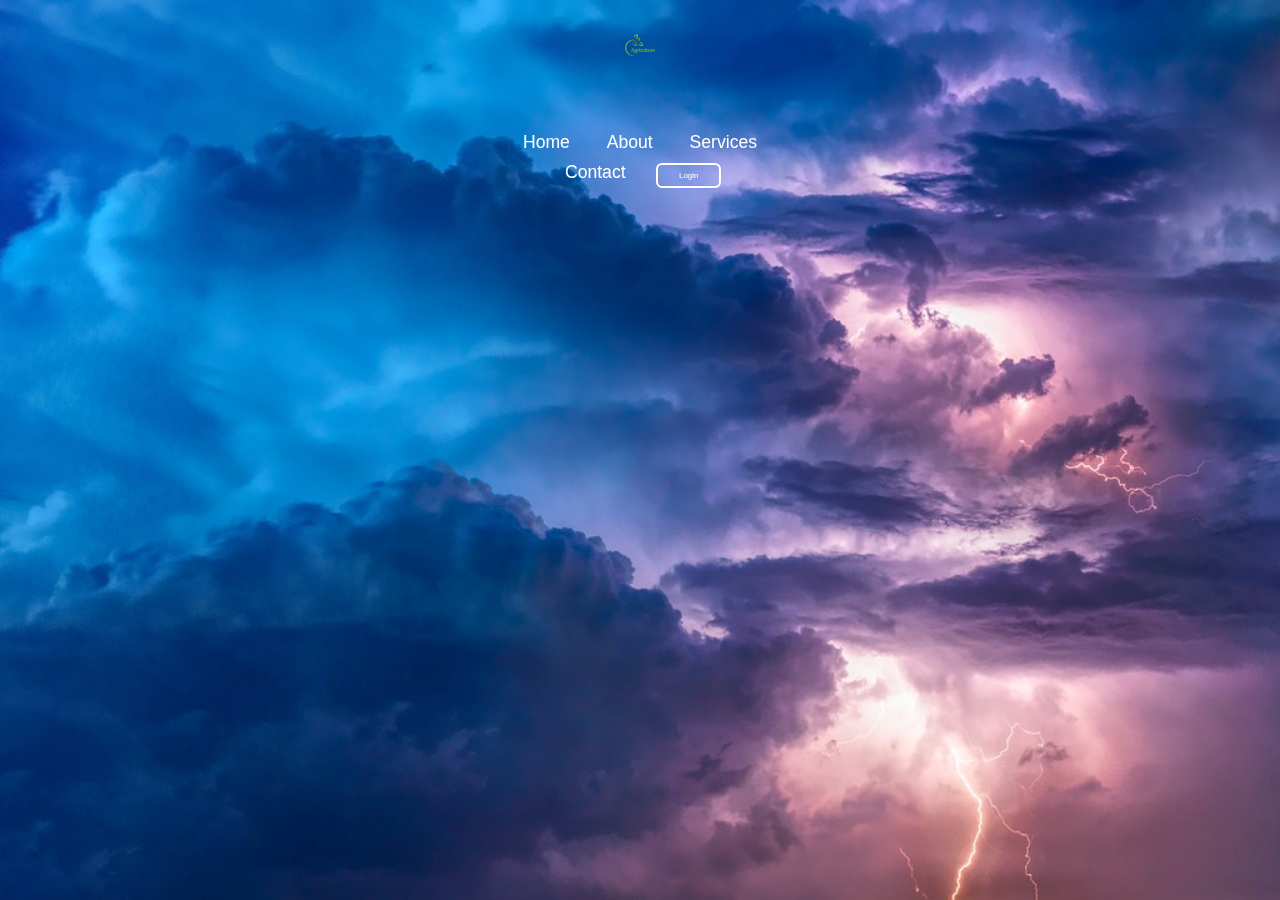
<file: index.html>
<!DOCTYPE html>
<html lang="en">
<head>
				<meta charset="UTF-8">
				<meta name="viewport" content="width=device-width, initial-scale=1.0">
				<title>Website with Login and Registration</title>
				<link rel="stylesheet" href="index.css">
</head>
<body>
				<header>
								<img src="agric.png">
								<nav class="navigate">
												<a href="#">Home</a>
												<a href="#">About</a>
												<a href="#">Services</a>
												<a href="#">Contact</a>
												<button class="btnLogin-popup">Login</button>
								</nav>
				</header>
				<div class="wrapper">
								<div class="form-box login">
												<h2>Login</h2>
												<form action="#">
																<div class="input-box">
																				<span class="icon"></span>
																				<input type="email" required>
																				<label>Email</label>
																</div>
																<div class="input-box">
																				<span class="icon"></span>
																				<input type="password" required>
																				<label>Password</label>
																</div>
																<div class="remember-forgot">
																				<label><input type="checkbox"> Remember me</label>
																				<a href="#">Forgot Password?</a>
																</div>
																<button type="submit" class="btn">Login</button>
																<div class="register-login">
																				<p>Don't have an account? <a href="#" class="register-link">Register</a></p>
																</div>
												</form>
								</div>
								<div class="form-box register">
												<h2>Registration</h2>
												<form action="#">
																<div class="input-box">
																				<span class="icon"></span>
																				<input type="text" required>
																				<label>Username</label>
																</div>
																<div class="input-box">
																				<span class="icon"></span>
																				<input type="email" required>
																				<label>Email</label>
																</div>
																<div class="input-box">
																				<span class="icon"></span>
																				<input type="password" required>
																				<label>Password</label>
																</div>
																<div class="remember-forgot">
																				<label><input type="checkbox"> I agree to the terms & conditions</label>
																</div>
																<button type="submit" class="btn">Register</button>
																<div class="register-login">
																				<p>Already have an account? <a href="#" class="login-link">Login</a></p>
																</div>
												</form>
								</div>
				</div>
				<script src="script.js"></script>
</body>
</html>
</file>
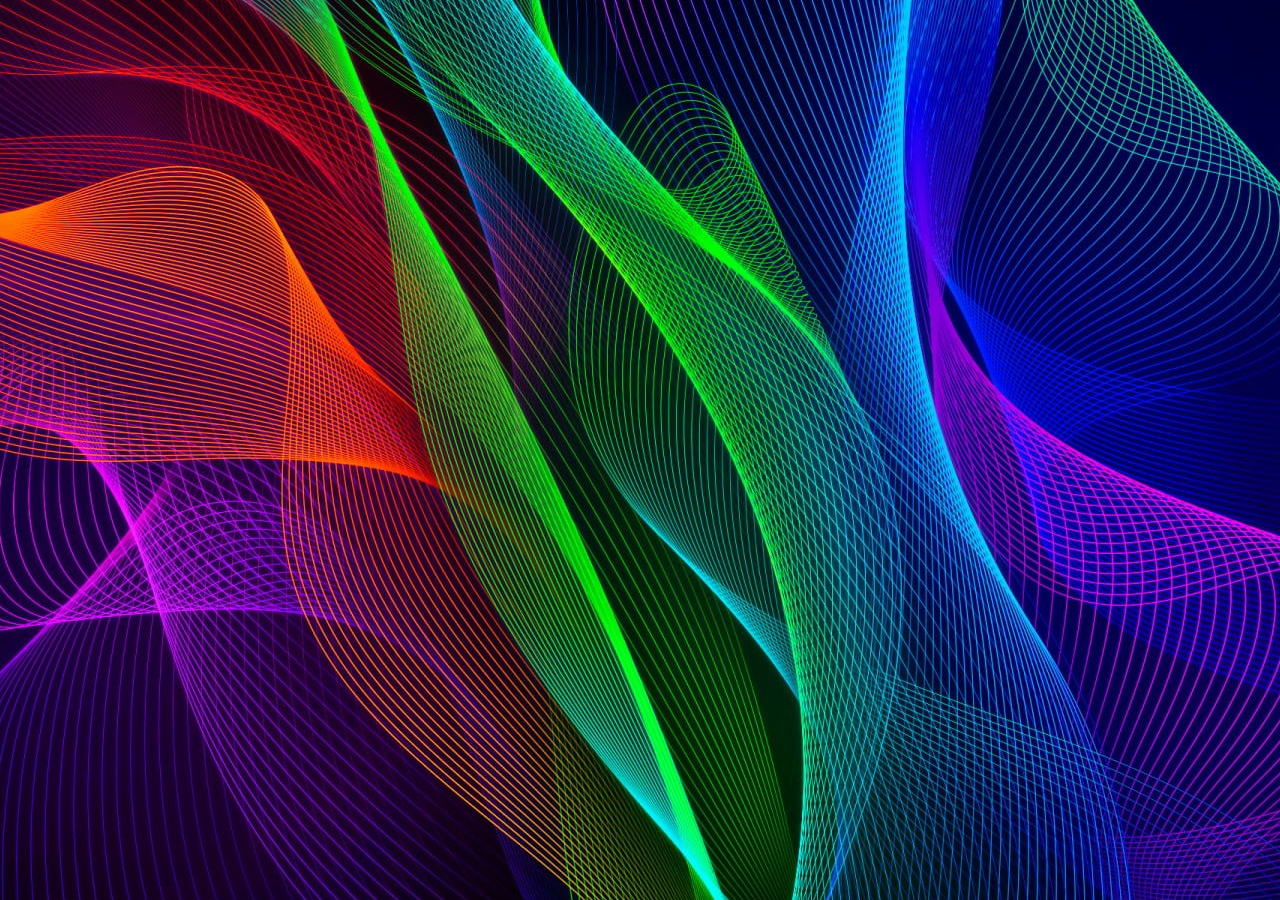
<file: back.html>
<!DOCTYPE html>
<html lang="en">
<head>
				<meta charset="UTF-8">
				<title>Page title</title>
				<link rel="stylesheet" href="back.css">
</head>
<body>
				<div id="head">
								<header>
												
								</header>
				</div>
</body>
</html>
</file>
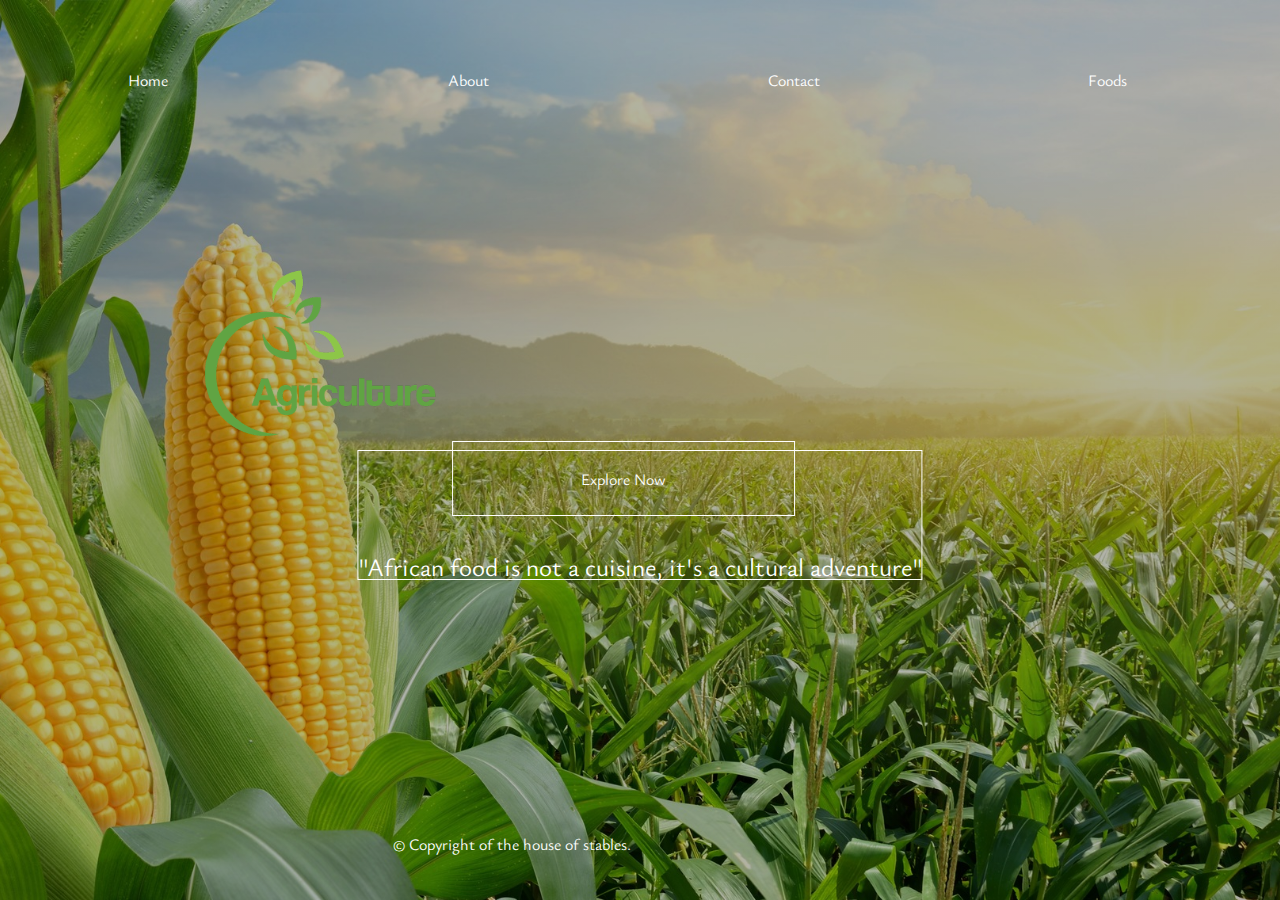
<file: testing.html>
<!DOCTYPE html>
<html lang="en">
<head>
				<meta charset="UTF-8">
				<meta name="viewport" content="width=device-width, initial-scale=1.0">
				<title>Page title</title>
				<link rel="stylesheet" href="testing.css">
				<link rel="preconnect" href="https://fonts.googleapis.com">
<link rel="preconnect" href="https://fonts.gstatic.com" crossorigin>
<link href="https://fonts.googleapis.com/css2?family=Poppins:wght@100;200;300;400;600;700&family=Ysabeau+Office:ital,wght@0,1;0,300;0,400;0,600;0,700;1,1;1,700&display=swap" rel="stylesheet">
</head>
<body>
				<div class="div">
								<div class="center">
												<nav>
																<ul>
																				<li>Home</li>
																				<li>About</li>
																				<li>Contact</li>
																				<li>Foods</li>
																</ul>
																<a href=""><img src="agric.png"></a>
												</nav>
								<p>"African food is not a cuisine, it's a cultural adventure"</p>
								</div>
								<button onclick="location.href='Foods.html'" type="button"><button onclick="location.href='Foods.html'" class="btn">Explore Now</button></button>
								<div>
								<footer>
												&copy Copyright of the house of stables.
								</footer>
				</div>
				</div>
</body>
</html>
</file>
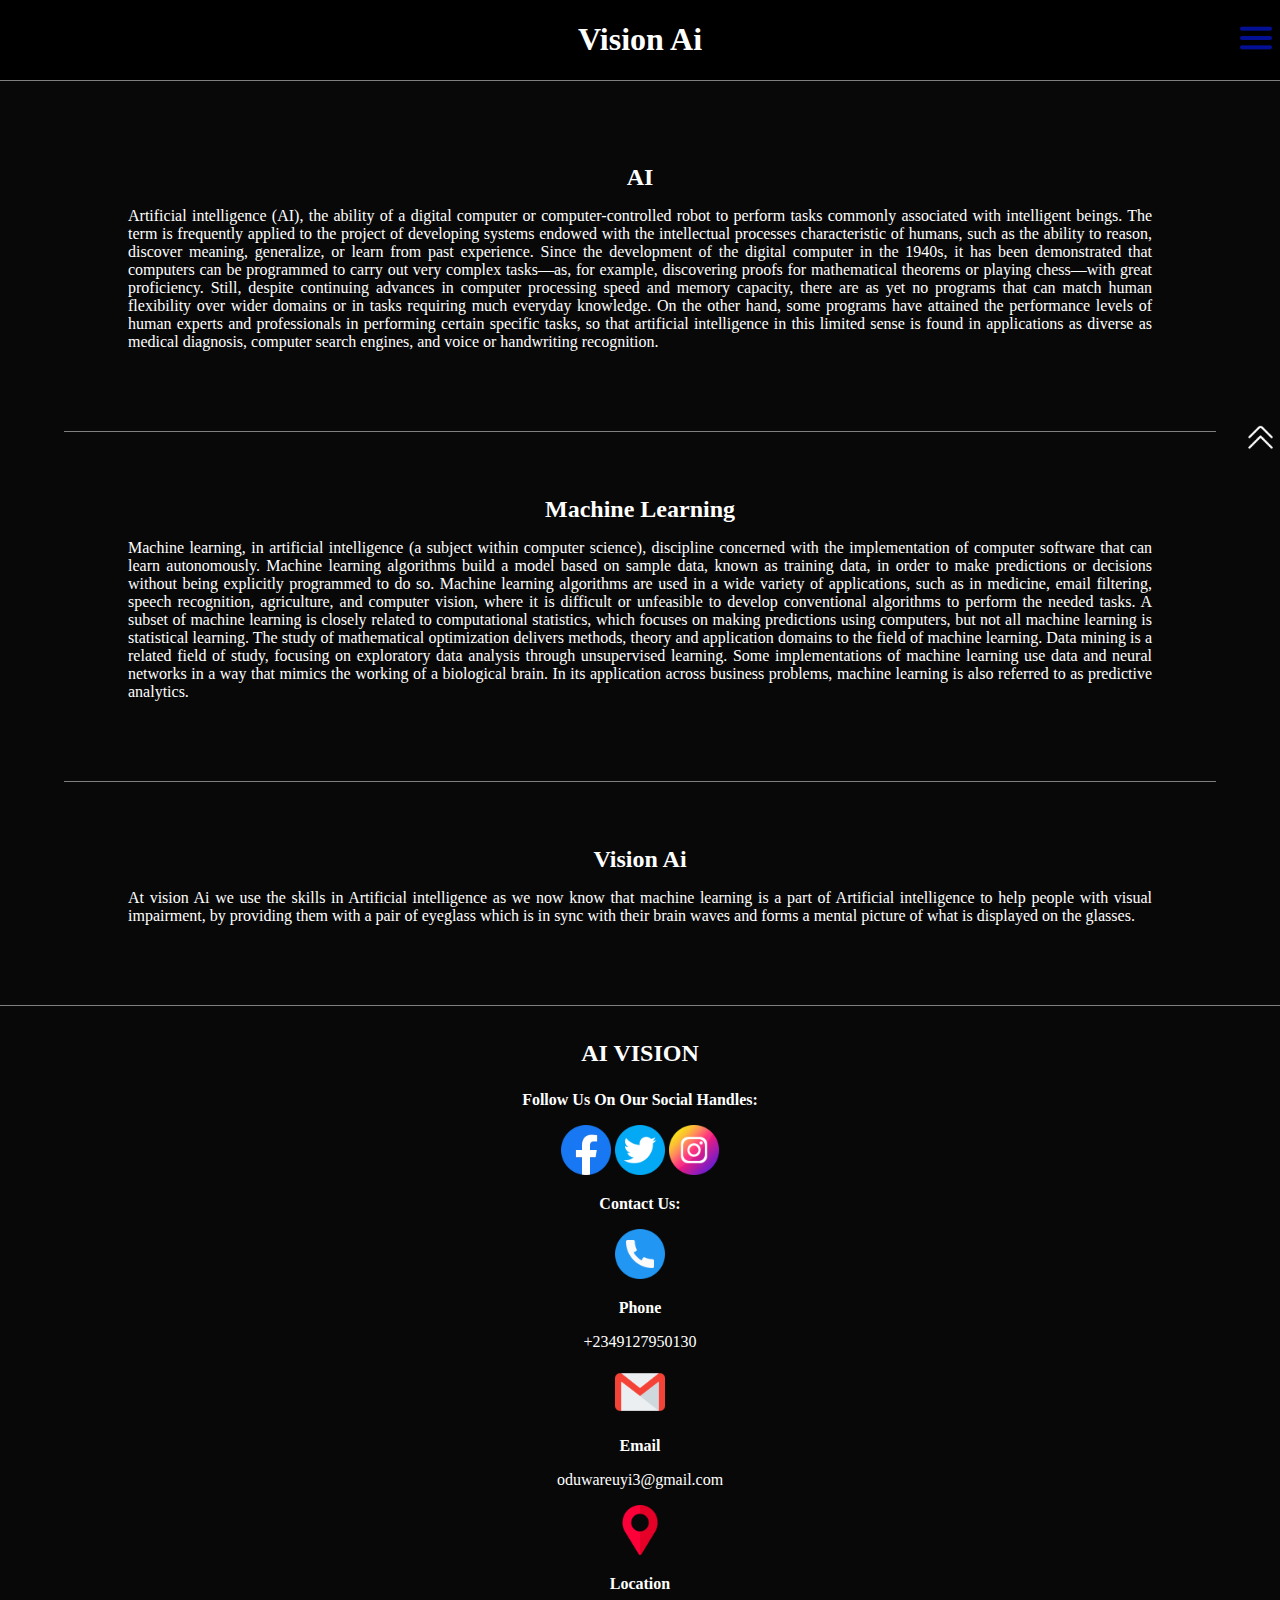
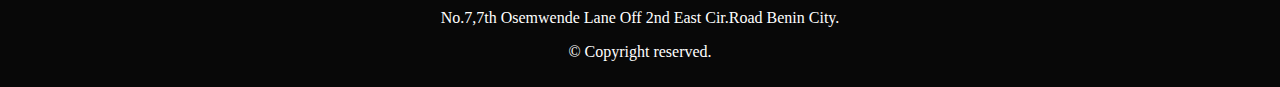
<file: vision_Ai.html>
<!DOCTYPE html>
<html lang="en">
<head>
				<meta charset="UTF-8">
				<meta name="description" content="Creating world class devices to help the blind.">
				<meta name="keywords" content="Devices, Blind">
				<meta name="robots" content="index, follow">
				<meta property="og:title" content="Vision Ai">
				<meta property="og:description" content="Creating world class devices to help the blind.">
				<meta name="viewport" content="width=device-width, initial-scale=1.0">
				<link rel="stylesheet" href="Vstyle.css">
				<link rel="icon" type="image/png" href="vision.png">
				<script src="https://ajax.googleapis.com/ajax/libs/jquery/3.6.4/jquery.min.js"></script>
				<script>
								$(function(){
				$('#menu').click(function(){
								$("#nav").slideToggle(500);
				});
});
				</script>
				<title>Vision Ai</title>
</head>
<body>
				<header>
								<h1>Vision Ai</h1>
								<div id="menu"><img src="menu21.png" alt="menu logo"></div>
								<nav id="nav">
												<ul>
																<li id="li"><a href="#Ai">Ai</a></li>
																<li><a href="#Machine">Machine Learning</a></li>
																<li><a href="#Vision">Vision Ai</a></li>
												</ul>
								</nav>
				</header>
				<main>
								<section id="Ai" class="justify">
												<h2>AI</h2>
												<p>
Artificial intelligence (AI), the ability of a digital computer or computer-controlled robot to perform tasks commonly associated with intelligent beings. The term is frequently applied to the project of developing systems endowed with the intellectual processes characteristic of humans, such as the ability to reason, discover meaning, generalize, or learn from past experience. Since the development of the digital computer in the 1940s, it has been demonstrated that computers can be programmed to carry out very complex tasks—as, for example, discovering proofs for mathematical theorems or playing chess—with great proficiency. Still, despite continuing advances in computer processing speed and memory capacity, there are as yet no programs that can match human flexibility over wider domains or in tasks requiring much everyday knowledge. On the other hand, some programs have attained the performance levels of human experts and professionals in performing certain specific tasks, so that artificial intelligence in this limited sense is found in applications as diverse as medical diagnosis, computer search engines, and voice or handwriting recognition.

</p>
								</section>
								<section id="Machine" class="justify">
												<h2>Machine Learning</h2>
												<p>Machine learning, in artificial intelligence (a subject within computer science), discipline concerned with the implementation of computer software that can learn autonomously.
												Machine learning algorithms build a model based on sample data, known as training data, in order to make predictions or decisions without being explicitly programmed to do so. Machine learning algorithms are used in a wide variety of applications, such as in medicine, email filtering, speech recognition, agriculture, and computer vision, where it is difficult or unfeasible to develop conventional algorithms to perform the needed tasks.

A subset of machine learning is closely related to computational statistics, which focuses on making predictions using computers, but not all machine learning is statistical learning. The study of mathematical optimization delivers methods, theory and application domains to the field of machine learning. Data mining is a related field of study, focusing on exploratory data analysis through unsupervised learning.

Some implementations of machine learning use data and neural networks in a way that mimics the working of a biological brain.

In its application across business problems, machine learning is also referred to as predictive analytics.</p>
								</section>
								<section id="Vision" class="justify">
												<h2>Vision Ai</h2>
												<p>At vision Ai we use the skills in Artificial intelligence as we now know that machine learning is a part of Artificial intelligence to help people with visual impairment, by providing them with a pair of eyeglass which is in sync with their brain waves and forms a mental picture of what is displayed on the glasses.
								</section>
				</main>
				<footer id="justify">
								<p id="vision">AI VISION</p>
				      <p class="bold">Follow Us On Our Social Handles:</p>
				      <div>
				      				<a href="https://www.facebook.com/oduware.uyi.1">
				      				 <img class="socials" src="facebook.png" alt="facebook logo" width="50px">
				      				</a>
				      				<a href="https://twitter.com/UOduware">
				      								<img class="socials" src="twitter.png" width="50px" alt="twitter logo">
				      				</a>
				      				<a href="instagram.com/oduwareuyi/">
				      								<img class="socials" src="instagram.png" width="50px" alt="instagram logo">
				      				</a>
				      </div>
				      <p class="bold">Contact Us:</p>
				      <div>
				      				<img src="phone.png" alt="phone logo" width="50px">
				      				<p class="bold">Phone</p>
				      			 </p>+2349127950130</p>
				      			 <img src="email.png" width="50px" alt="email logo">
				      			 <p class="bold">Email</p>
				      			 <p>oduwareuyi3@gmail.com</p>
				      			 <img src="location.png" alt="location logo" width="50px">
				      			 <p class="bold">Location</p>
				      			 <p>No.7,7th Osemwende Lane Off 2nd East Cir.Road Benin City.</p>
				      </div>
								<p>&copy; Copyright reserved.</p>
								<a href="#"><img id="up" src="up2.png"></a>
				</footer>
</body>
</html>
</file>
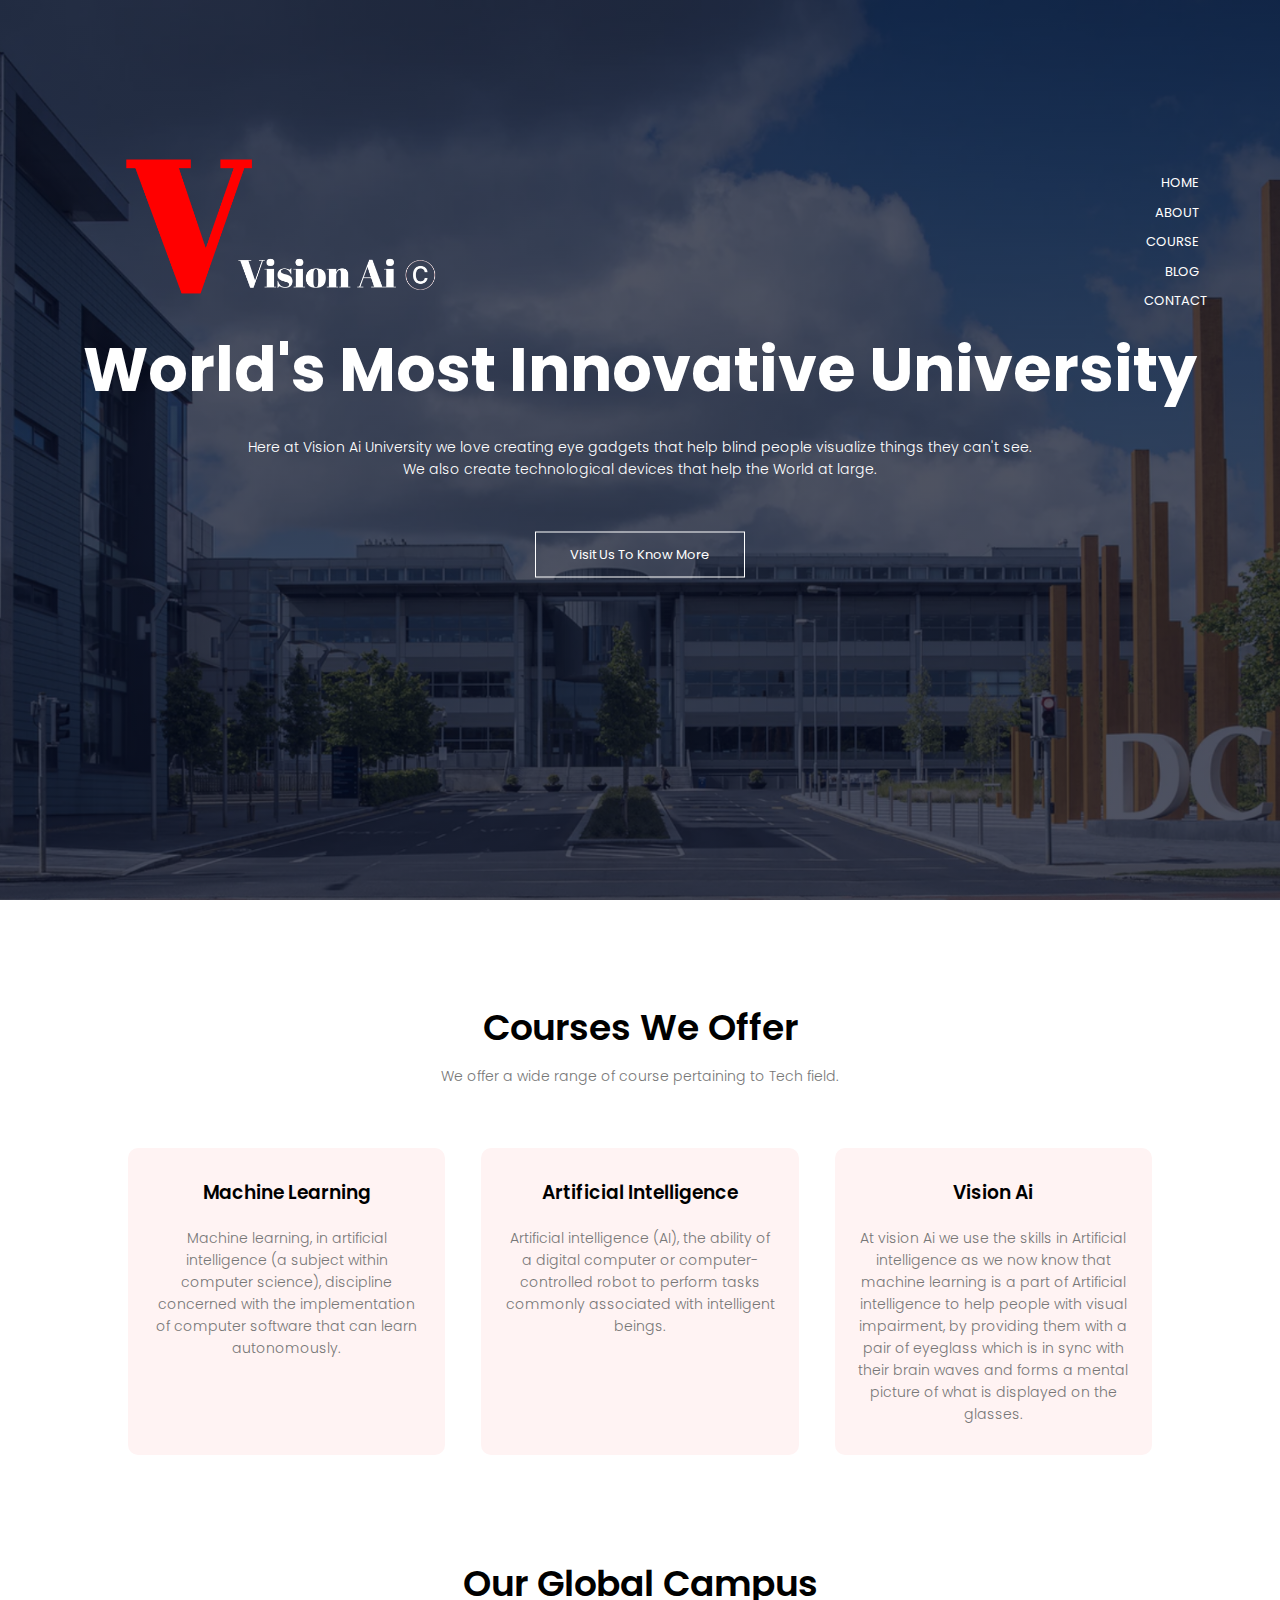
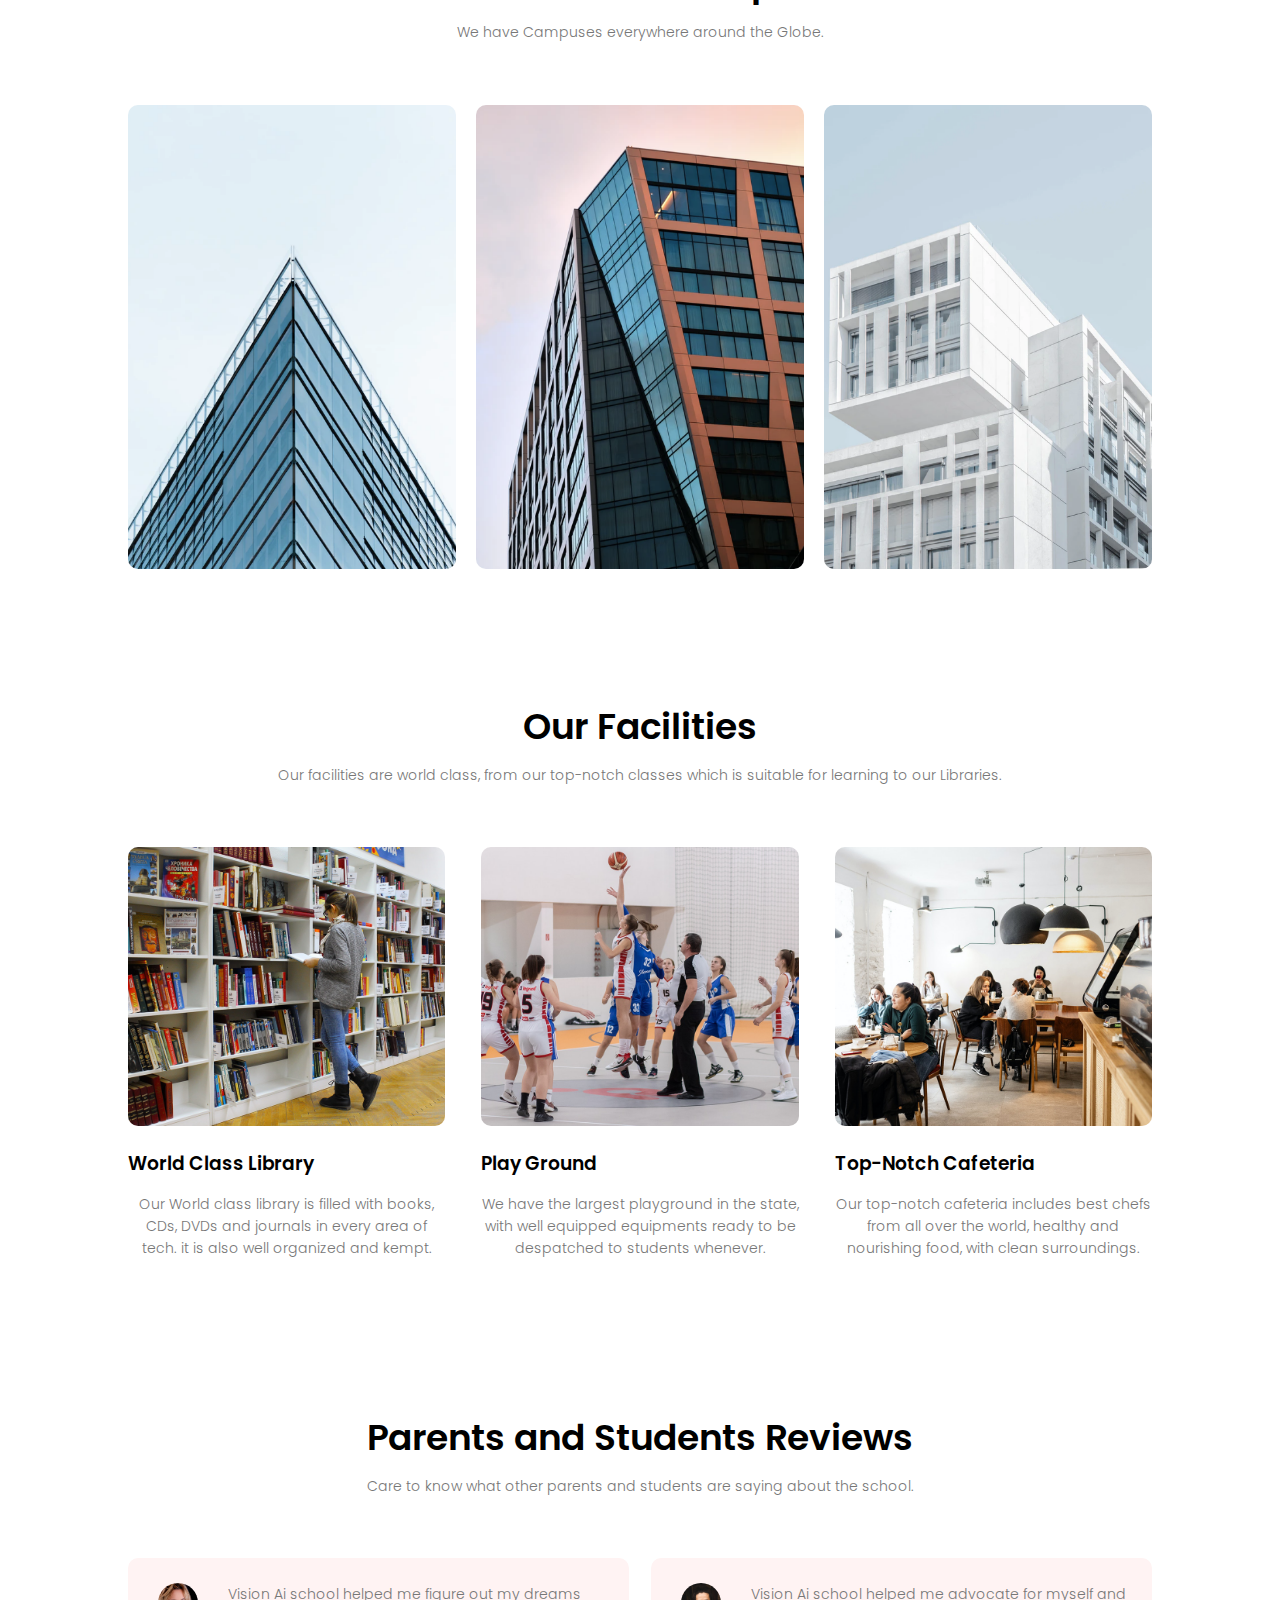
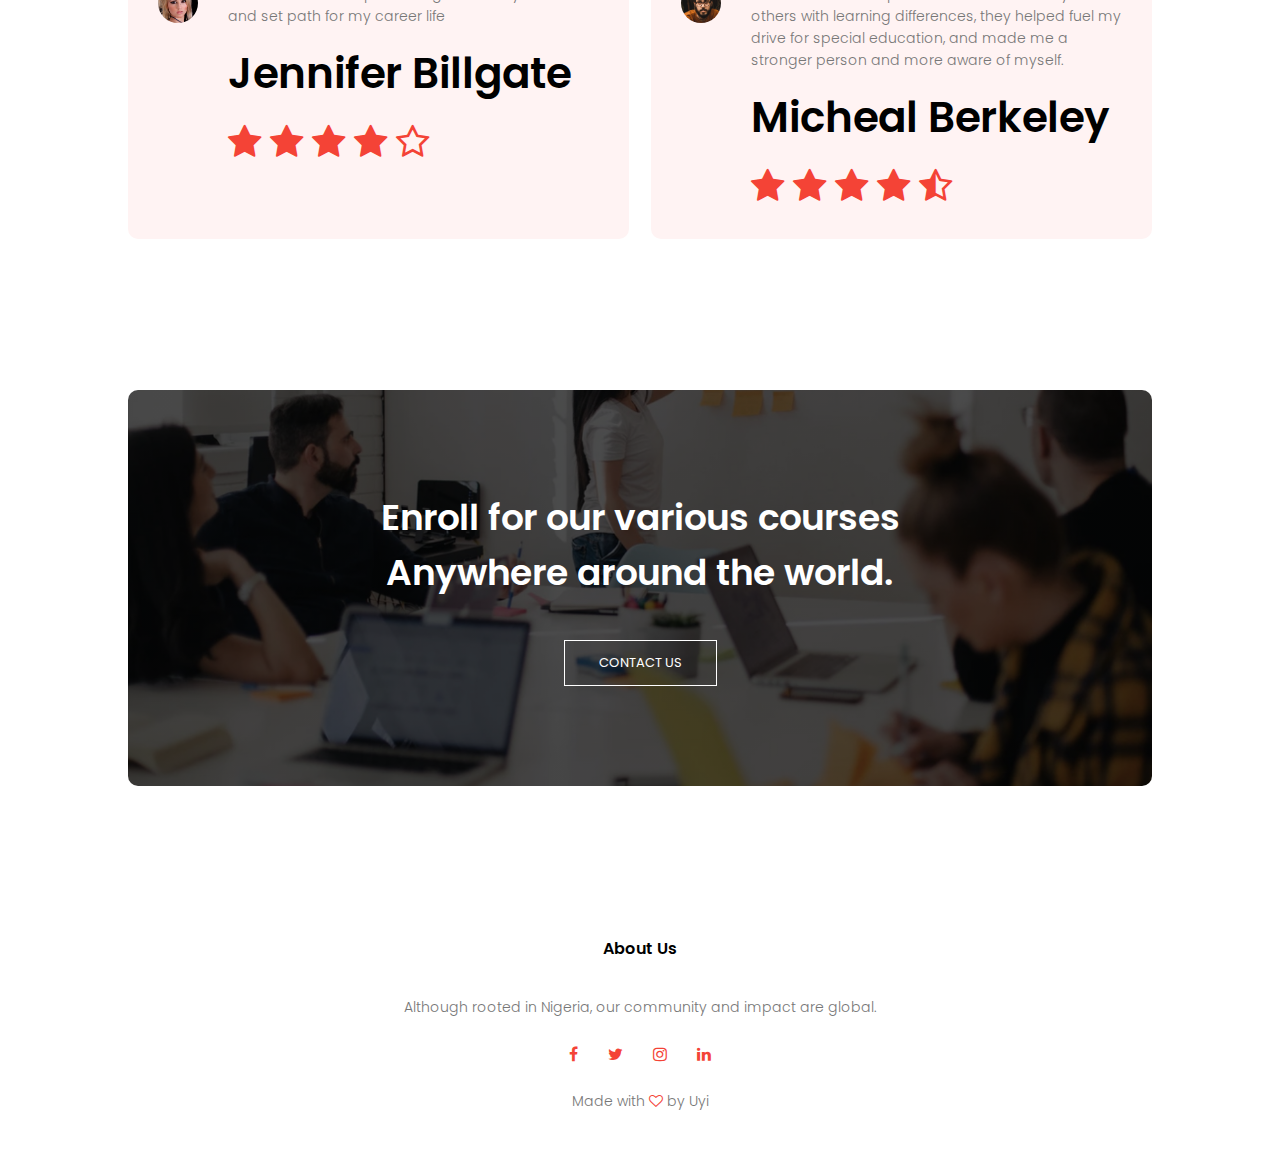
<file: website.html>
<!DOCTYPE html>
<html lang="en">
<head>
				<meta charset="UTF-8">
				<meta name="viewport" content="width=device-width, initial-scale=1.0">
				<meta name="robots" content="index, follow">
				<meta name="description" content="As a University and non-profit institution, Vision Ai University is focused in creating  top-notch University graduates in the area of tech.">
				<meta name="keywords" content="University, Vision Ai, Undergraduate, Artificial Intelligence, Machine Learning, Institution">
				<meta property="og:description" content="As a University and non-profit institution, Vision Ai University is focused in creating  top-notch University graduates in the area of tech.">
				<meta property="og:title" content="Vision Ai University">
				<title>Vision Ai University</title>
				<link rel="stylesheet" href="style.css">
				<link rel="preconnect" href="https://fonts.googleapis.com">
<link rel="preconnect" href="https://fonts.gstatic.com" crossorigin>
<link href="https://fonts.googleapis.com/css2?family=Poppins:wght@100;200;300;400;600;700&display=swap" rel="stylesheet">
<link rel="stylesheet" href="https://cdnjs.cloudflare.com/ajax/libs/font-awesome/4.7.0/css/font-awesome.min.css">
<link rel="icon" href="logo2.png">
</head>
<body>
				<section class="header">
								<nav>
								<a href="website.html"><img src="Logo3.png" id="logo"></a>
								<div class="nav-links" id="navLinks">
												<i class="fa fa-times" onclick="hideMenu()"></i>
												<ul>
																<li><a href="">HOME</a></li>
																<li><a href="">ABOUT</a></li>
																<li><a href="">COURSE</a></li>
																<li><a href="">BLOG</a></li>
																<li><a href="">CONTACT</a></li>
												</ul>
								</div>
								<i class="fa fa-bars" onclick="showMenu()"></i>
								</nav>
								<div class="text-box">
												<h1>World's Most Innovative University</h1>
												<p> Here at Vision Ai University we love creating eye gadgets that help blind people visualize things they can't see. <br>We also create technological devices that help the World at large.<br>
												</p>
												<a href="" class="hero-btn">Visit Us To Know More</a>
								</div>
				</section>
				<!----- Course ----->
				<section class="course">
								<h2>Courses We Offer</h2>
								<p> We offer a wide range of course pertaining to Tech field.</p>
								<div class="row">
												<div class="course-col">
																<h3>Machine Learning</h3>
																<p>
Machine learning, in artificial intelligence (a subject within computer science), discipline concerned with the implementation of computer software that can learn autonomously.
																</p>
												</div>
												<div class="course-col">
																<h3>Artificial Intelligence</h3>
																<p>
Artificial intelligence (AI), the ability of a digital computer or computer-controlled robot to perform tasks commonly associated with intelligent beings.
																</p>
												</div>
												<div class="course-col">
																<h3>Vision Ai</h3>
																<p>
At vision Ai we use the skills in Artificial intelligence as we now know that machine learning is a part of Artificial intelligence to help people with visual impairment, by providing them with a pair of eyeglass which is in sync with their brain waves and forms a mental picture of what is displayed on the glasses.																				
																</p>
												</div>
								</div>
				</section>
				<!---campus--->
				<section class="campus">
								<h2>Our Global Campus </h2>
								<p> We have Campuses everywhere around the Globe.
								</p>
								<div class="row">
												<div class="campus-col">
																<img src="london.png">
																<div class="layer">
																				<h3>LONDON</h3>
																</div>
												</div>
														<div class="campus-col">
																<img src="newyork.png">
																<div class="layer">
																				<h3>NEW YORK</h3>
																</div>
												</div>
		<div class="campus-col">
																<img src="washington.png">
																<div class="layer">
																				<h3>WASHINGTON</h3>
																</div>
												</div>
								</div>
				</section>
				<!----Facilities------>
				<section class="facilities">
								<h2>Our Facilities</h2>
								<p>Our facilities are world class, from our top-notch classes which is suitable for learning to our Libraries.</p>
								<div class="row">
												<div class="facilities-col">
																<img src="library.png">
																<h3>World Class Library</h3>
																<p>
																				Our World class library is filled with books, CDs, DVDs and journals in every area of tech. it is also well organized and kempt.
																</p>
												</div>
												<div class="facilities-col">
																<img src="basketball.png">
																<h3>Play Ground</h3>
																<p>
																We have the largest playground in the state, with well equipped equipments ready to be despatched to students whenever.
																</p>
												</div>
												<div class="facilities-col">
																<img src="cafeteria.png">
																<h3>Top-Notch Cafeteria</h3>
																<p>
																				Our top-notch cafeteria includes best chefs from all over the world, healthy and nourishing food, with clean surroundings.
																</p>
												</div>
								</div>
				</section>
				<section class="testimonials">
								<h2>Parents and Students Reviews <h2>
												<p>Care to know what other parents and students are saying about the school.</p>
									<div class="row">
												<div class="testimonials-col">
																<img src="user1.jpg">
																<div>
																				<p>
																						Vision Ai school helped me figure out my dreams and set path for my career life
																				</p>
																<h3>Jennifer Billgate</h3>
																				<i class="fa fa-star"></i>
																				<i class="fa fa-star"></i>
																			<i class="fa fa-star"></i>
																				<i class="fa fa-star"></i>
																				<i class="fa fa-star-o"></i>
																				</div>
															</div>
																<div class="testimonials-col">
																<img src="user2.jpg">
																<div>
																				<p>
																						Vision Ai school helped me advocate for myself and others with learning differences, they helped fuel my drive for special education, and made me a stronger person and more aware of myself.
																				</p>
																	<h3>Micheal Berkeley</h3>
																				<i class="fa fa-star"></i>
																				<i class="fa fa-star"></i>
																			<i class="fa fa-star"></i>
																				<i class="fa fa-star"></i>
																				<i class="fa fa-star-half-o"></i>
																				</div>
												</div>
											</div>
				</section>
				<!---- Call to Action ---->
				<section class="cta">
								<h2>Enroll for our various courses<br> Anywhere around the world.</h2>
								<a href="" class="hero-btn">CONTACT US</a>
					</section>
					<section class="footer">
									<h4>About Us</h4>
									<p>
													Although rooted in Nigeria, our community and impact are global.<br>
									</p>
									<div class="icons">
												<i class="fa fa-facebook"></i>
												<i class="fa fa-twitter"></i>
												<i class="fa fa-instagram"></i>
												<i class="fa fa-linkedin"></i>	
									</div>
									<p>Made with <i class="fa fa-heart-o"></i>	by Uyi</p>
					</section>
				<!-- Javascript for toggle menu -->
				<script>
								let navLinks=document.getElementById("navLinks")
								function showMenu(){
												navLinks.style.right="0";
								}
								function hideMenu(){
												navLinks.style.right="-200px";
								}
				</script>
</body>
</html>
</file>
<file: index.css>
*{
				margin:0;
				padding:0;
				box-sizing:border-box;
				font-family:Poppins,sans-serif;
}
body{
				display:flex;
				justify-content:center;
				align-items:center;
				min-height:100vh;
				background:url(thunderstorm.jpg) no-repeat;
				background-size:cover;
				background-position:center;
}
header{
				position:fixed;
				top:0;
				left:0;
				width:100%;
				padding:20px 20px;
				display:flex;
				flex-direction:column;
				justify-content:space-between;
				align-items:center;
				z-index:99;
			 text-align:center;
}
.logo{
				font-size:2em;
				color:#fff;
				user-select:none;
}
.navigate a{
				position:relative;
				font-size:1.1em;
				color:#fff;
				text-decoration:none;
				font-weight:500;
				margin:0 5%;
				}
.navigate{
		position:relative;
		margin:5% 0 0 0;		
};
.navigate a::after{
				content:" ";
				width:100%;
				height:1.5px;
				background:#fff;
				border-radius:5px;
				left:0;
				bottom:-6px;
				position:absolute;
				transform:scaleX(0);
				transform-origin:right;
				transition:.5s;
}
.navigate a:hover::after{
				transform:scaleX(1);
				transform-origin:left;
}
.navigate .btnLogin-popup{
				width:65px;
				height:25px;
				background:transparent;
			 border:2px solid white;
			 outline:none;
			 border-radius:6px;
			 cursor:pointer;
			 font-size:.5em;
			 color:#fff;
			 font-weight:500;
			 margin:10px;
			 transition:.5s;
}
.navigate .btnLogin-popup:hover{
				background:#fff;
				color:#162938;
}
.wrapper{
				position:relative;
				width:300px;
				height:400px;
				background:transparent;
				border:2px solid rgba(255,255,255,.5);
				border-radius:10px;
				backdrop-filter:blur(20px);
				box-shadow:0 0 30px rgba(0,0,0,.5);
				display:flex;
				justify-content:center;
				align-items:center;
				margin-top:15%;
				transition:transform .5s ease, height .2s ease;
				overflow:hidden;
				transform:scale(0);
}
.wrapper.active{
				height:430px;
}
.wrapper.active-popup{
				transform:scale(1);
}
.wrapper .form-box{
				width:100%;
				padding:20px;
}
.wrapper .form-box.login{
				transition:transform .18s ease;
				transform:translateX(0);
}
.wrapper.active .form-box.login{
				transform:translate(-350px);
				transition:none;
}
.wrapper .form-box.register{
				position:absolute;
				transform:translateX(350px);
}
.wrapper.active .form-box.register{
				transition:transform .18s ease;
				transform:translateX(0);
				transition:none;
}
.form-box h2{
				font-size:2em;
				color:#0a1219;
				text-align:center;
}
.input-box{
				position:relative;
				width:100%;
				height:25px;
				border-bottom:2px solid #0a1219;
				margin:30px 0;
}
.input-box label{
				position:absolute;
				top:50%;
				left:2.5px;
				transform:translateY(-50%);
				font-size:1em;
				color:#0a1219;
				font-weight:500;
				pointer-events:none;
				transition:.5s;
				pointer-events: none;
}
.input-box input:focus~label,
.input-box input:valid~label{
				top:-5px;
}
.input-box input{
				width:100%;
				height:100%;
				background:transparent;
				outline:none;
				border:none;
				font-size:1em;
				color:#0a1219;
				font-weight:600;
				padding:0 35px 0 5px;
}
.remember-forgot{
				font-size:.9em;
				color:#0a1219;
				font-weight:500;
				margin:-15px 0 15px;
				display:flex;
				justify-content:space-between;
				align-items:center;
}
.remember-forgot label input{
				accent-color:#0a1219;
				margin-right:3px;
}
.remember-forgot a{
				color:#0a1219;
				text-decoration:none;
}
.remember-forgot a:hover{
				text-decoration:underline;
}
.btn{
				width:100%;
				height:45px;
				background:#0a1219;
				border:none;
				outline:none;
				cursor:pointer;
				border-radius:6px;
				font-size:1em;
				font-weight:600;
				color:#fff;
}
.register-login{
				font-size:.9em;
				color:#0a1219;
				text-align:center;
				font-weight:500;
				margin:25px 0 10px;
}
.register-login p a{
				color:#0a1219;
				font-weight:600;
				text-decoration:none;
}
.register-login p a:hover{
				text-decoration:underline;
}
img{
				height:50px;
				width:50px;
}
</file>
<file: back.css>
*{
				padding:0;
				margin:0;
				border-sizing:border-box;
}
#head{
			background:	url(bg.jpg);
			background-position:center;
			background-repeat:cover;
			over-flow:hidden;
			position:relative;
			display:flex;
			width:100%;
			height:100vh;
}
</file>
<file: testing.css>
*{
				padding:0;
				margin:0;
				font-family: 'Poppins', sans-serif;
font-family: 'Ysabeau Office', sans-serif;
}
.div{
background:linear-gradient(rgba(0,0,0,0.3),rgba(0,0,0,0.3)), url(maize1.jpg);
background-size:cover;
height:100vh;
width:100%;
background-position:center;
overflow:hidden;
color:white;
position:relative;
}
button{
			background:transparent;
			border:0.5px solid 	#FFF;
			position:absolute;
			top:50%;
			left:50%;
			transform:translateX(-50%);
			font-size:16px;
			font-weight:400px;
			padding:5% 22%;
			color:white;
}
.btn{
	   top:49%;
	   left:49%;
	   transform:translateX(-51%);
	   position:absolute;
	   padding:2% 10%;
	   
}
.center{
}
p{
				font-size:25px;
				font-weight:700px;
				margin:auto;
				width:80%;
				text-align:center;
}
ul{
				display:flex;
				justify-content:center;
		align-items:center;
		margin-top:5%;
}
li{
		display:inline-block;	
		width:5%;
		margin:auto;
		padding:5px;
}
li::after{
				display:block;
				width:0%;
				height:1px;
				content:'';
				background:#FFF;
				margin:auto;
}
li:hover::after{
				width:100%;
}
img{
				width:30%;
				height:30%;
				border-radius:50%;
				margin-top:5%;
				margin-left:10%;
}
footer{
				position:absolute;
				bottom:5%;
				width:80%;
				margin:auto;
				text-align:center;
}
</file>
<file: Vstyle.css>
html, body{
				font-size:16px;
				height:100%;
}
body{
				margin:0;
				padding:0;
				background-color:#080808;
				color:white;
				margin-top:100px;
}
header{
				text-align:center;
				border-bottom:1px solid gray;
				font-weight:bold;
				margin:0;
				position:fixed;
				top:0;
				right:0;
				width:100%;
				background-color:black;
}
ul{
				list-style-type:none;
				display:flex;
				flex-wrap:nowrap;
				justify-content:center;
				align-items:center;
				flex-direction:column;
}
li{
			background-color:white;
			color:black;
			padding:10px;
			border-radius:30px;
			line-height:20px;
			display:inline-block;
			flex:1;
			width:70%;
			margin:10px;
}
a{
				text-decoration:none;
				color:black;
}
li:hover{
				background-color:#007d96;
}
#justify{
				text-align:center;
				padding:10px;
				border-top:1px solid gray;
}
.justify{
			text-align:justify;
			 margin-left:5%;
				margin-right:5%;
				padding:5%;
			 border-bottom:1px solid gray;
			 color:white;
}
h2{
				text-align:center;
				font-weight:bold;
				margin:0;
}
#Vision{
       border:0;
}
.bold{
				font-weight:bold;
}
#vision{
				font-weight:bold;
				font-size:1.5rem;
}
#menu{
				display:inline-block;
				width:10px;
				float:right;
				position:fixed;
				top:22px;
				right:30px;
}
nav{
				display:none;
}
.socials{
      transition:transform 10s;
}
.socials:hover{
				transform:scale3d(1.5,1.5,1.5);
}
#up{
     width:25px;
				position:fixed;
				bottom:50%;
				right:7px;
}
</file>
<file: style.css>
*{
				margin:0;
				padding:0;
				font-family: 'Poppins', sans-serif;
}
.header{
      min-height:100vh;
      width:100%;
				background-image: linear-gradient(rgba(4,9,30,0.7),rgba(4,9,30,0.7)), url(banner.png); background-position:center;
								background-size:cover;
							 position:relative;
}
#logo{
				height:80%;
				width:40%;
}
nav{
				display:flex;
				padding:2% 6%;
				justify-content:space-between;
				align-items:center;
}
nav img{
				width:150px;
}
.nav-links{
				flex:1;
				text-align:right;
}
.nav-links ul li{
				list-style:none;
				display:inline-block;
				padding: 2% 6%;
				position:relative;
}
.nav-links ul li a{
				color:#fff;
				text-decoration:none;
      font-size:13px;
}
.nav-links ul li::after{
				content:'';
				width:0%;
				height:2px;
				display:block;
				margin:auto;
				background:#f44336;
				transition:0.5s;
}
.nav-links ul li:hover::after{
				width:100%;
}
.text-box{
				width:90%;
				color:fff;
				position:absolute;
				top:50%;
				left:50%;
				transform:translate(-50%,-50%);
				text-align:center;
}
.text-box h1{
				font-size:62px;
				color:#fff;
}
.text-box p{
				margin:10px 0 42px;
				font-size:14px;
				color:#fff;
}
.hero-btn{
				display:inline-block;
				text-decoration:none;
				background:transparent;
				color:#fff;
				border:1px solid #fff;
				font-size:13px;
				position:relative;
				cursor:pointer;
				padding:12px 34px;
				transition:1s;
}
.hero-btn:hover{
				border:1px solid #f44336;
				background:#f44336;
				
}
nav .fa{
				display:none;
}
@media(max-width:700px){
				.text-box h1{
				font-size:20px;
				color:#fff;
}
.nav-links ul li{
				list-style:none;
				display:block;
				padding: 2% 6%;
				position:relative;
}
.nav-links{
				height:100vh;
				position:absolute;
				text-align:left;
				right:-200px;
				top:0;
				width:200px;
				background:#f44336;
				z-index:2;
				transition:1s;
}
nav .fa{
				display:block;
				font-size:22px;
				margin:10px;
				color:#fff;
				cursor:pointer;
}
.nav-links ul{
				padding:30px;
}
}
/*--- Courses ----*/
.course{
				width:80%;
				margin:auto;
				text-align:center;
				padding-top:100px;
}
h2{
				font-size:36px;
				font-weight:600;
}
p{
			font-size:14px;
			font-weight:300;
			color:#777;	
			line-height:22px;
			padding:10px;
}
.row{
				margin-top:5%;
				display:flex;
				justify-content:space-between;
				
}
.course-col{
				flex-basis:31%;
				background:#fff3f3;
				margin-bottom:5%;
				padding:20px 12px;
				border-radius:10px;
				box-sizing:border-box;
				transition:0.5s;
}
h3{
				text-align: center;
				font-weight:600;
				margin:10px 0;
}
.course-col:hover{
				box-shadow:0 0 20px 0px rgba(0,0,0,0.2);
}
@media(max-width:700px){
				.row{
								flex-direction:column;
				}
}
/*----campus-----*/
.campus{
      text-align:center;
				margin:auto;
				padding-top:50px;
				width:80%;
}
.campus-col{
		  	flex-basis:32%;
				border-radius:10px;
				margin-bottom:30px;
				position:relative;
				overflow:hidden;
}
.campus-col img{
				width:100%;
				display:block;
}
.layer{
				background: transparent;
				height:100%;
				width:100%;
				position:absolute;
				top:0;
				left:0;
				transition:0.5s;
}
.layer:hover{
				background: rgba(226,0,0,0.7);
				
}
.layer h3{
				width:100%;
				position:absolute;
				color:#fff;
				font-weight:500;
				bottom:0;
				left:50%;
				transform:translateX(-50%);
				transition:0.5s;
				opacity:0;
}
.layer:hover h3{
				bottom:49%;
				opacity:1;
}
.facilities{
				text-align:center;
				margin:auto;
				width:80%;
				padding-top:100px;
}
.facilities-col{
				flex-basis:31%;
				border-radius:10px;
				margin-bottom:5%;
}
.facilities-col img{
				width:100%;
				border-radius:10px;
}
.facilities-col p{
				padding:0;
}
.facilities-col h3{
				margin-top:16px;
				margin-bottom:15px;
				text-align:left;
}
.testimonials{
				text-align:center;
				padding-top:100px;
				width:80%;
				margin:auto;
}
.testimonials-col{
				flex-basis:44%;
				border-radius:10px;
				margin-bottom:5%;
				text-align:left;
				background:#fff3f3;
				padding:25px;
				cursor:pointer;
				display:flex;
}
.testimonials-col img{
				height:40px;
				margin-left:5px;
				margin-right:30px;
				border-radius:50px;
}
.testimonials-col p{
				padding:0;
}
.testimonials-col h3{
				margin-top:15px;
				text-align:left;
}
.testimonials-col .fa{
				color:#f44336;
}
@media(max-width:700px){
		.testimonials-col img{
				margin-left:0px;
				margin-right:15px;
}	
.testimonials-col h3{
				font-size:22px;
}
.testimonials-col .fa{
				font-size:22px;
}
}
/*----- Call To Action -------*/
.cta{
				margin:100px auto;
				width:80%;
				background-image: linear-gradient(rgba(0,0,0,0.7),rgba(0,0,0,0.7)), url(banner2.jpg);
				background-position:center;
				background-size:cover;
				border-radius:10px;
				text-align:center;
				padding:100px 0;
}
.cta h2{
				color:#fff;
				margin-bottom:40px;
				padding:0;
}
@media(max-width:700){
				font-size:24px;
}
/*------footer------*/
.footer{
				width:100%;
				text-align:center;
				padding:30px 0;
}
.footer h4{
				margin-bottom:25px;
				margin-top:20px;
				font-weight:600;
}
.icons .fa{
				color:#f44336;
				margin:0 13px;
				cursor:pointer;
				padding:18px 0;
}
.fa-heart-o{
				color:#f44336;
}
</file>
